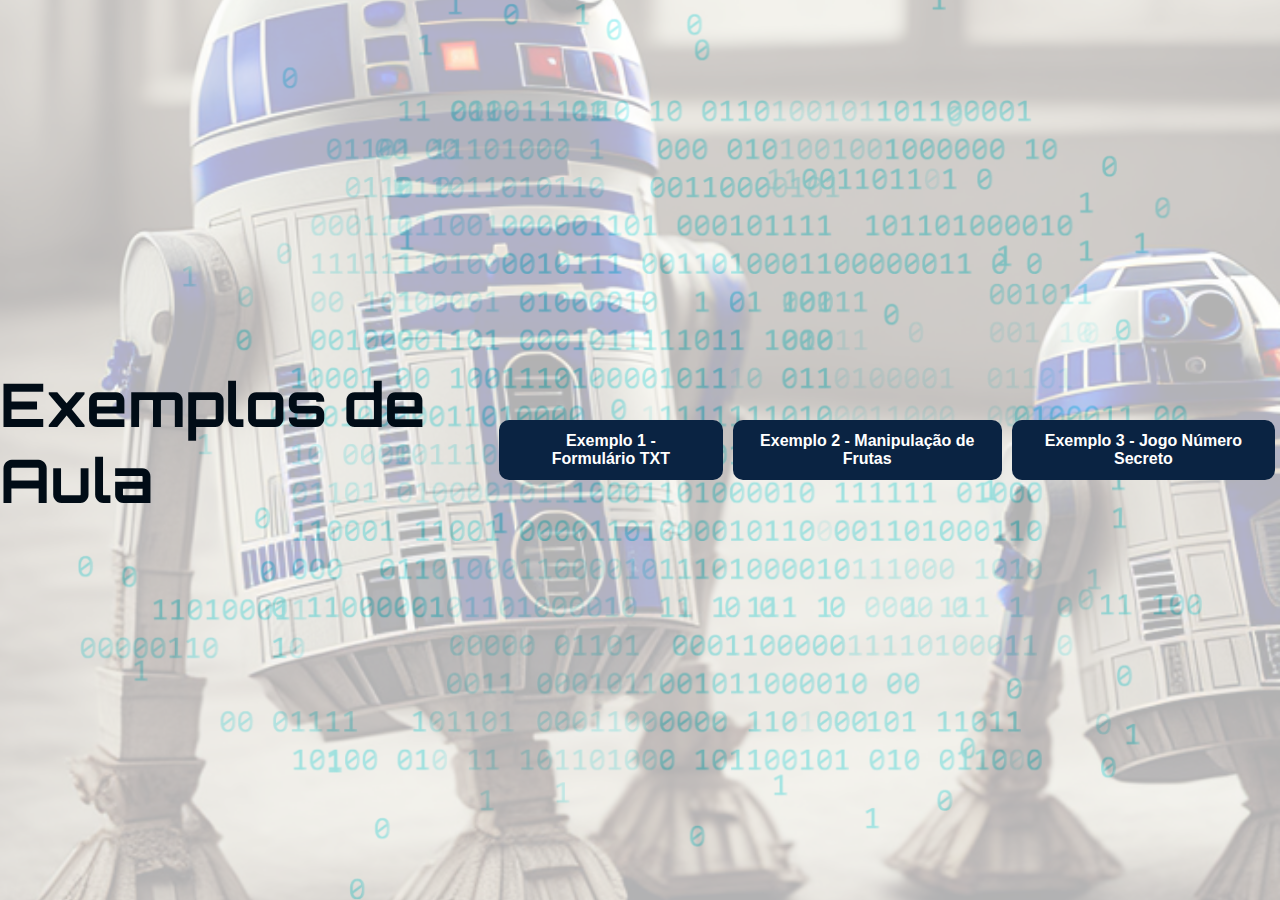
<file: index.html>
<!DOCTYPE html>
<html lang="pt-BR">
<head>
  <meta charset="UTF-8" />
  <meta name="viewport" content="width=device-width, initial-scale=1.0" />
  <title>Projeto 2</title>
  <link rel="stylesheet" href="style.css" />
  <script src="script.js" defer></script>
</head>
<body>
  <h1>Exemplos de Aula</h1>
  <button onclick="abrirFormulario()">Exemplo 1 - Formulário TXT</button>
  <button onclick="abrirFrutas()">Exemplo 2 - Manipulação de Frutas</button>
  <button onclick="abrirJogo()">Exemplo 3 - Jogo Número Secreto</button>
</body>
</html>
</file>
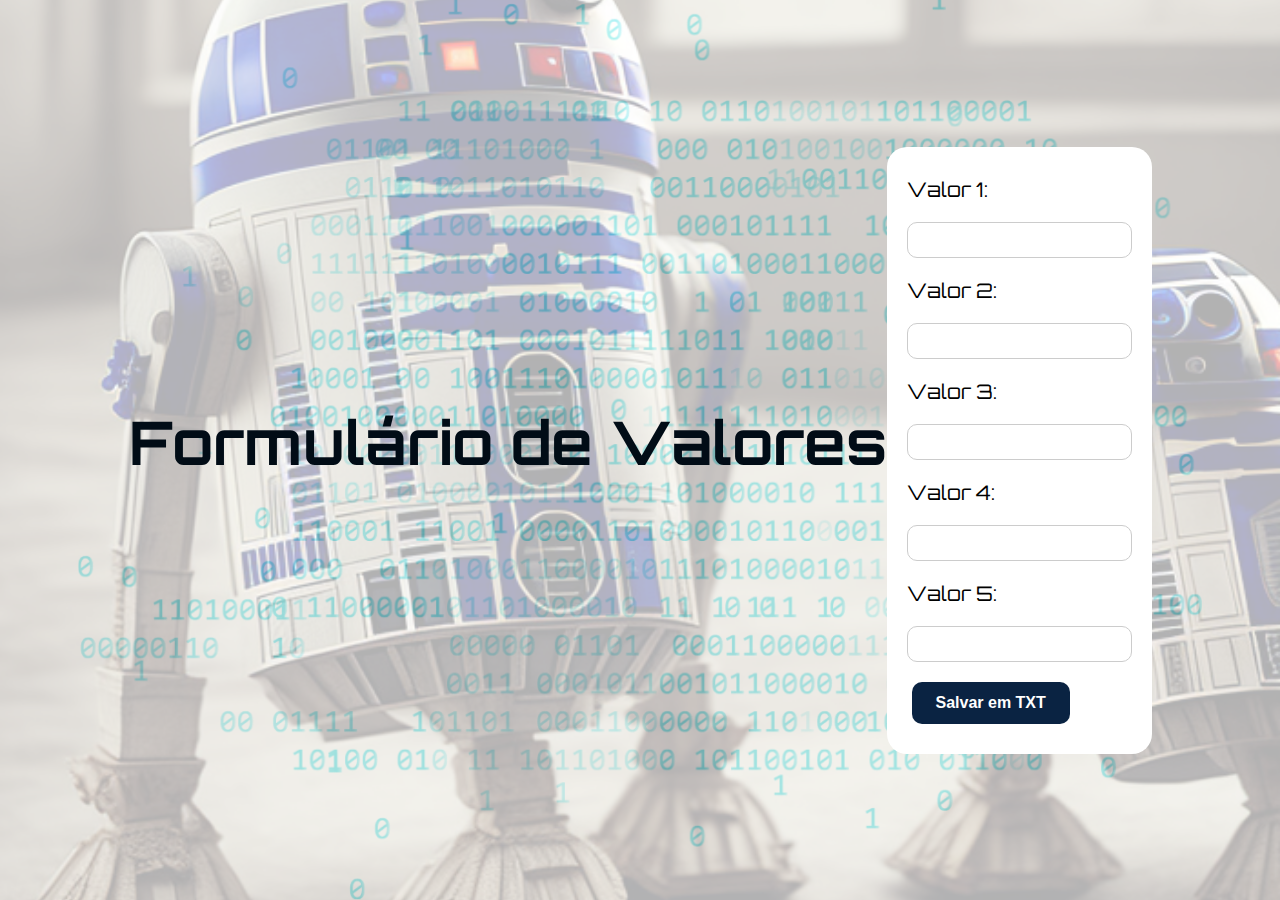
<file: formulario.html>
<!DOCTYPE html>
<html lang="pt-BR">
<head>
  <meta charset="UTF-8" />
  <meta name="viewport" content="width=device-width, initial-scale=1.0"/>
  <title>Formulário com salvamento em txt</title>
  <link rel="stylesheet" href="style.css" />
</head>
<body>
  <h1>Formulário de Valores</h1>
  <form id="formulario">
    <label for="valor1">Valor 1:</label>
    <input type="text" id="valor1" required><br>

    <label for="valor2">Valor 2:</label>
    <input type="text" id="valor2" required><br>

    <label for="valor3">Valor 3:</label>
    <input type="text" id="valor3" required><br>

    <label for="valor4">Valor 4:</label>
    <input type="text" id="valor4" required><br>

    <label for="valor5">Valor 5:</label>
    <input type="text" id="valor5" required><br>

    <button type="submit">Salvar em TXT</button>
  </form>

  <script src="script2.js"></script>
</body>
</html>
</file>
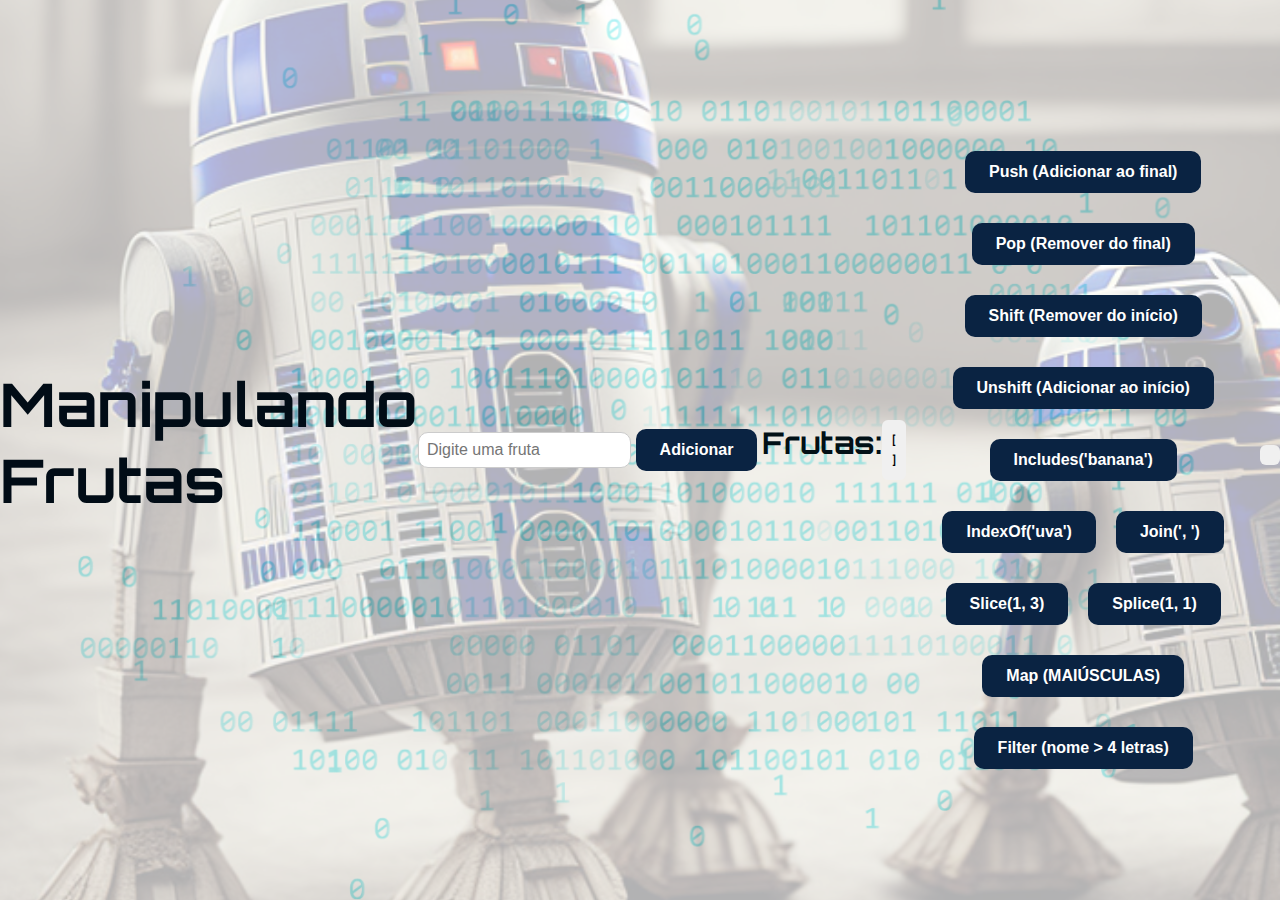
<file: frutas.html>
<!DOCTYPE html>
<html lang="pt-br">
<head>
  <meta charset="UTF-8">
  <title>Métodos de Arrays com Frutas</title>
  <link rel="stylesheet" href="style.css">
</head>
<body>
  <h1>Manipulando Frutas</h1>

  <input type="text" id="frutaInput" placeholder="Digite uma fruta" />
  <button onclick="adicionarFruta()">Adicionar</button>

  <h2>Frutas:</h2>
  <p id="listaFrutas">[ ]</p>

  <div class="botoes">
    <button onclick="metodo('push')">Push (Adicionar ao final)</button>
    <button onclick="metodo('pop')">Pop (Remover do final)</button>
    <button onclick="metodo('shift')">Shift (Remover do início)</button>
    <button onclick="metodo('unshift')">Unshift (Adicionar ao início)</button>
    <button onclick="verificarBanana()">Includes('banana')</button>
    <button onclick="mostrarIndex('uva')">IndexOf('uva')</button>
    <button onclick="mostrarJoin()">Join(', ')</button>
    <button onclick="mostrarSlice()">Slice(1, 3)</button>
    <button onclick="fazerSplice()">Splice(1, 1)</button>
    <button onclick="mapMaiusculas()">Map (MAIÚSCULAS)</button>
    <button onclick="filtrarGrandes()">Filter (nome > 4 letras)</button>
  </div>

  <pre id="saida"></pre>

  <script src="script3.js"></script>
</body>
</html>
</file>
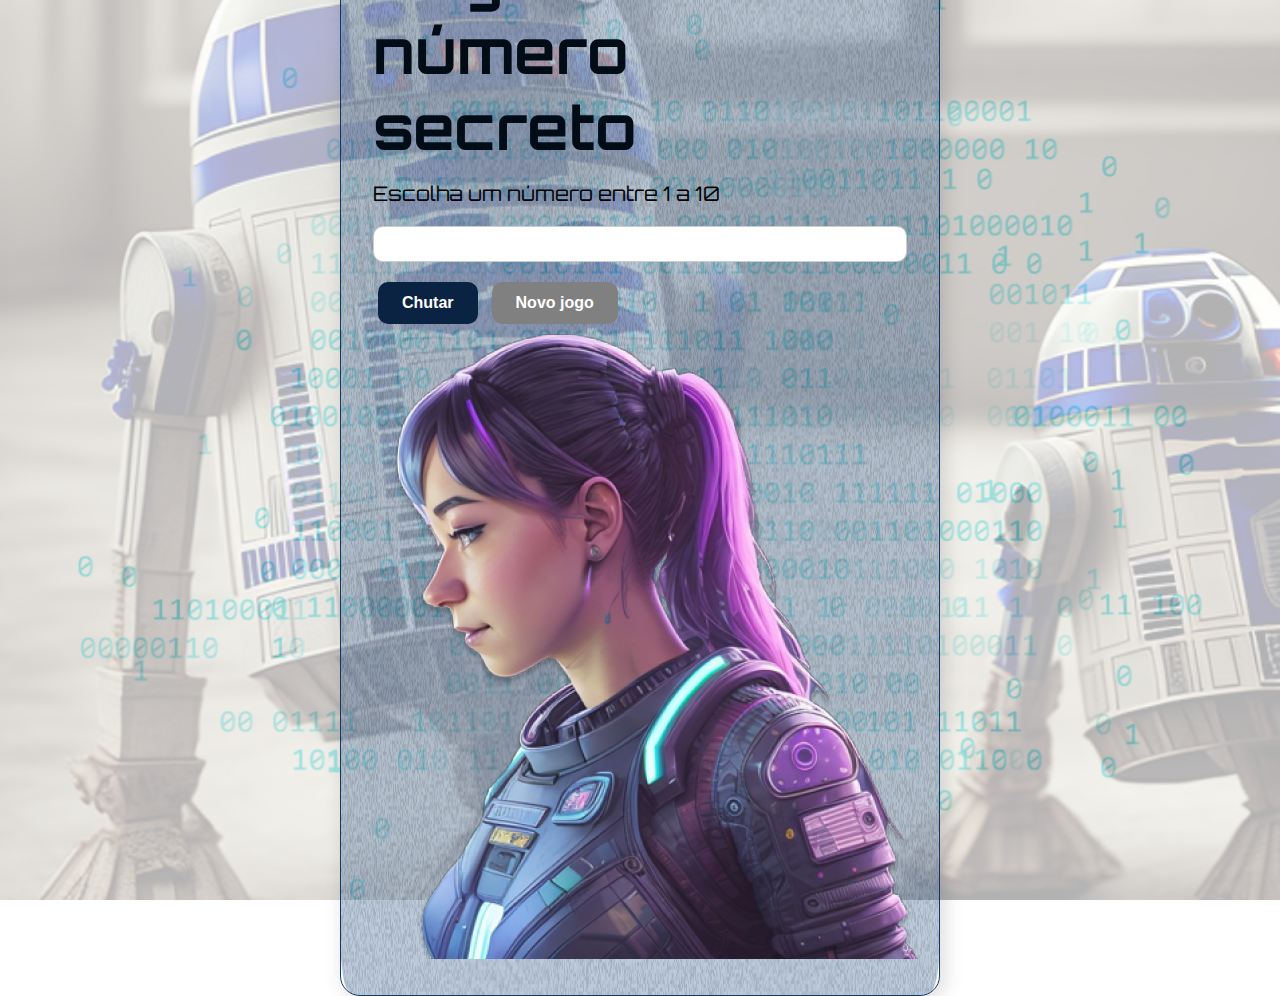
<file: jogo.html>
<!DOCTYPE html>
<html lang="pt-br">

<head>
    <meta charset="UTF-8">
    <meta name="viewport" content="width=device-width, initial-scale=1.0">
    <script src="https://code.responsivevoice.org/responsivevoice.js"></script>
    <link rel="preconnect" href="https://fonts.googleapis.com">
    <link rel="preconnect" href="https://fonts.gstatic.com" crossorigin>
    <link href="https://fonts.googleapis.com/css2?family=Chakra+Petch:wght@700&family=Inter:wght@400;700&display=swap"
        rel="stylesheet">
    <link rel="stylesheet" href="style.css">
    <title>JS Game</title>
</head>

<body>

    <div class="container">
        <div class="container__conteudo">
            <div class="container__informacoes">
                <div class="container__texto">
                    <h1>Adivinhe o <span class="container__texto-azul">numero secreto</span></h1>
                    <p class="texto__paragrafo">Escolha um número entre 1 a 10</p>
                </div>
                <input type="number" min="1" max="10" class="container__input">
                <div class="chute container__botoes">
                    <button onclick="verificarChute()" class="container__botao">Chutar</button>
                    <button onclick="reiniciarJogo()" id="reiniciar" class="container__botao" disabled>Novo jogo</button>
                </div>
            </div>
            <img src="ia.png" alt="Uma pessoa olhando para a esquerda" class="container__imagem-pessoa" />
        </div>
    </div>

    <script src="script4.js" defer></script>
</body>

</html>
</file>
<file: style.css>
@import url('https://fonts.googleapis.com/css2?family=Orbitron:wght@400;600;700&display=swap');

* {
  box-sizing: border-box;
  margin: 0;
  padding: 0;
}

body {
  font-family: 'Orbitron', sans-serif;
  background: linear-gradient(#0a2342 0%, #041C32 33.33%, #021526 66.67%, #01080E 100%);
  background-image: url("code.png");
  background-repeat: no-repeat;
  background-position: center;
  background-size: contain;
  height: 100vh;
  display: flex;
  align-items: center;
  justify-content: center;
  position: relative;
  color: black;
}

body::before {
  content: "";
  position: absolute;
  width: 100%;
  height: 100%;
  background-image: url("bg.png");
  background-repeat: no-repeat;
  background-size: cover;
  background-position: center;
  opacity: 0.3;
  z-index: -1;
}

.container {
  width: 60%;
  max-width: 600px;
  min-height: 40%;
  padding: 2rem;
  border-radius: 20px;
  border: 1px solid #0D3B66;
  box-shadow: 4px 4px 20px 0px rgba(1, 8, 14, 0.15);
  background-image: url("Ruido.png");
  background-size: 100% 100%;
}

h1 {
  font-size: 60px;
  margin-bottom: 1rem;
  color: #010c16;
}

h2 {
  font-size: 30px;
  margin-bottom: 1rem;
  color: #011016;
}

p, label {
  font-size: 20px;
  margin: 10px 0;
}

form {
  display: inline-block;
  background-color: white;
  padding: 20px;
  border-radius: 20px;
}

label {
  display: block;
  margin-top: 10px;
}

input[type="text"], input[type="number"] {
  width: 100%;
  padding: 8px;
  margin: 10px 0;
  border-radius: 10px;
  border: 1px solid #ccc;
  font-size: 16px;
}

button {
  margin: 10px 5px;
  padding: 12px 24px;
  font-size: 16px;
  font-weight: bold;
  background-color: #0a2342;
  color: white;
  border: none;
  border-radius: 10px;
  cursor: pointer;
  transition: background-color 0.3s ease;
}

button:hover {
  background-color: #021c3d;
}

button:disabled {
  background-color: gray;
}

.botoes {
  margin-top: 20px;
  display: flex;
  flex-wrap: wrap;
  gap: 10px;
  justify-content: center;
}

#saida, #listaFrutas {
  background: #f0f0f0;
  color: #000;
  padding: 10px;
  border-radius: 6px;
  margin-top: 10px;
  white-space: pre-wrap;
  font-size: 16px;
}
</file>
